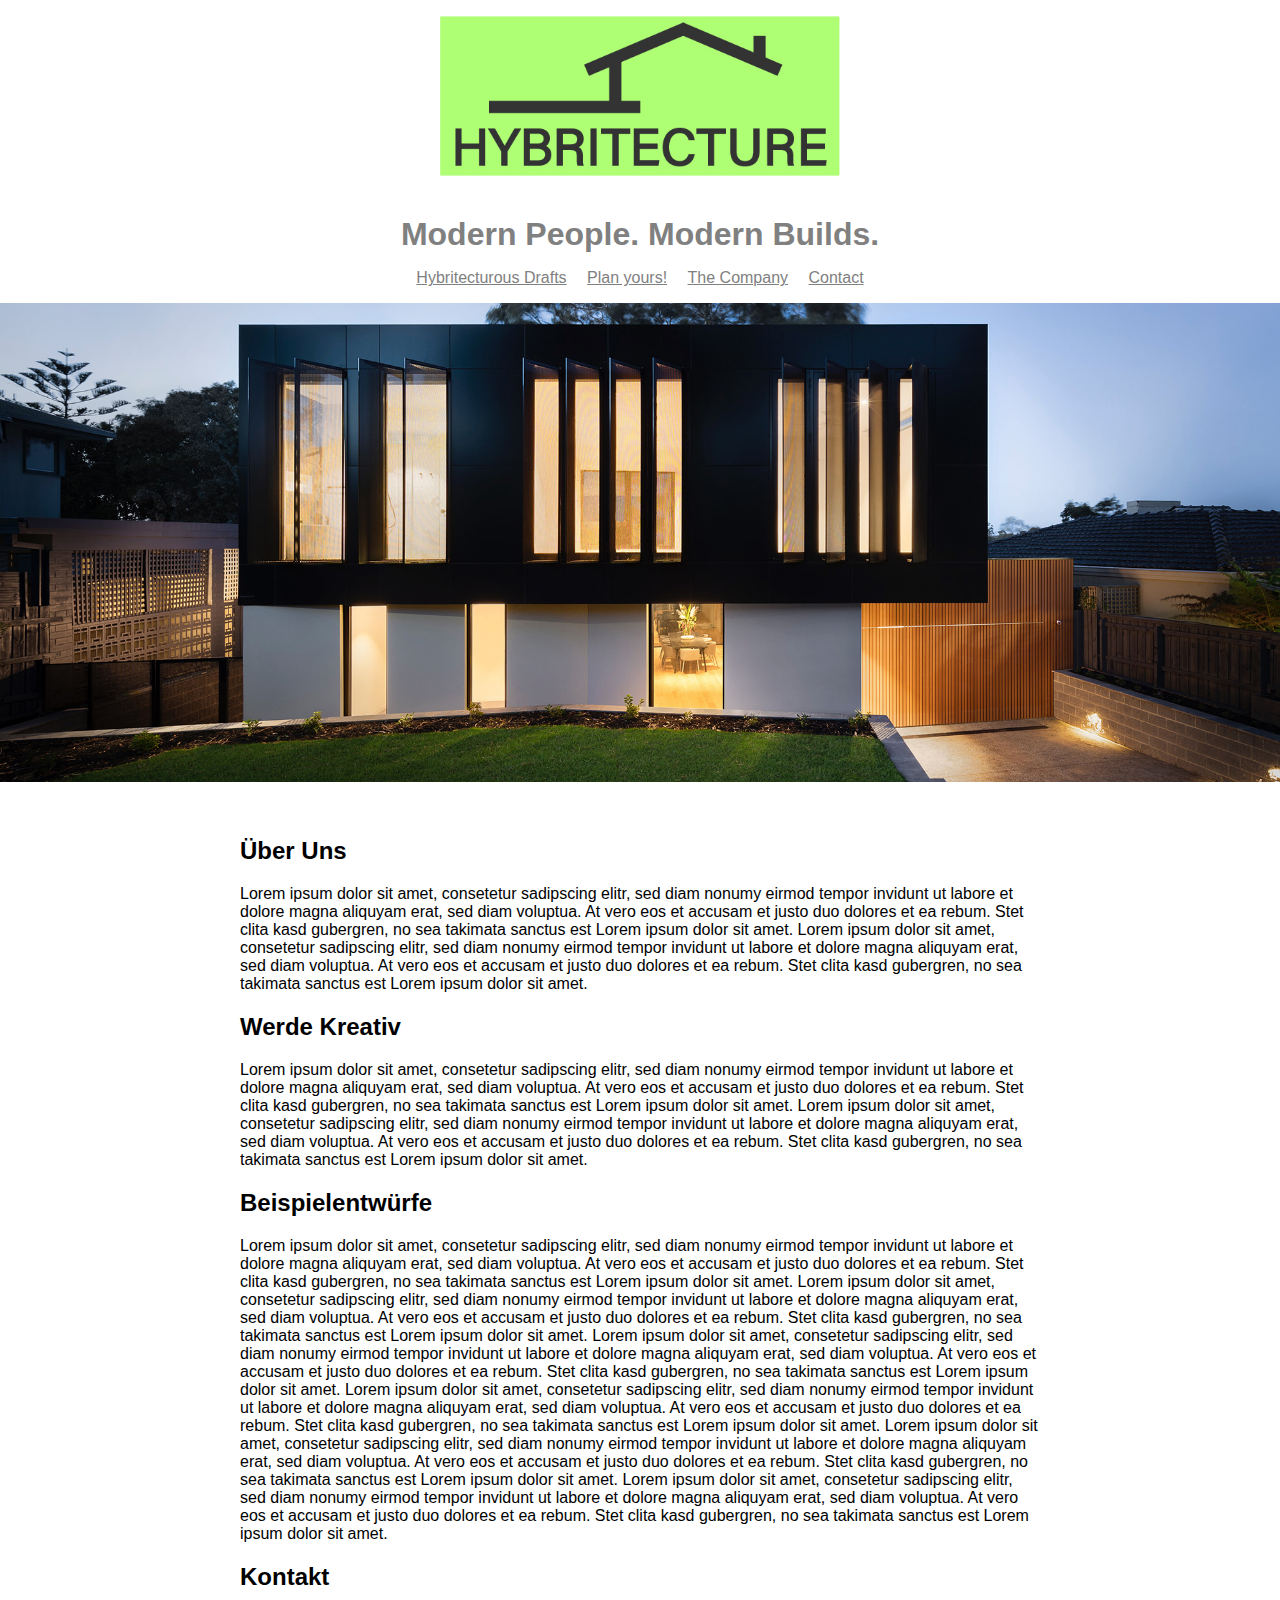
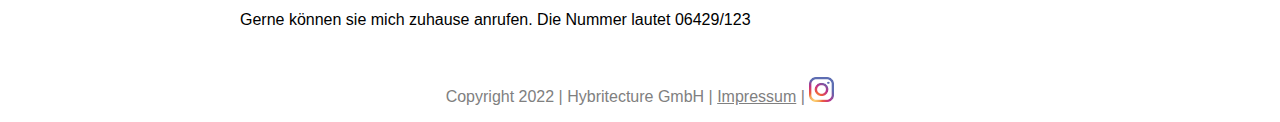
<file: index.html>
<!DOCTYPE html>

<html>
<head>
    <title>Hybritecture</title>
    <link rel="icon" type="image/x-icon" href="Pictures/Symbol.png">
    <link rel="stylesheet" href="style.css">
    <meta name="viewport" content="width=device-width, initial-scale=1">
    <script src="script.js" defer></script>
</head>
<body>
    <div id="top">
        <div id="logo">
            <a href="index.html">
            <img src="logo-hybritecture.jpg" alt="Firmenlogo"></a>
        </div>
        <div id="logo-name">Modern People. Modern Builds.</div>
        <div id="navigation">
            <a href="drafts.html">Hybritecturous Drafts</a>
            <a href="#buildsimulator">Plan yours!</a>
            <a href="#about-us">The Company</a>
            <a href="#contact">Contact</a>
        </div>
        <div id="image">
            <img src="haus-grafik.jpg" alt="modern house">
        </div>
    </div>
    <div id="main">
    
        <section id="about-us">
            <h2>Über Uns</h2>
            <p>Lorem ipsum dolor sit amet, consetetur sadipscing elitr, sed diam nonumy eirmod tempor invidunt ut labore et dolore magna aliquyam erat, sed diam voluptua. At vero eos et accusam et justo duo dolores et ea rebum. Stet clita kasd gubergren, no sea takimata sanctus est Lorem ipsum dolor sit amet. Lorem ipsum dolor sit amet, consetetur sadipscing elitr, sed diam nonumy eirmod tempor invidunt ut labore et dolore magna aliquyam erat, sed diam voluptua. At vero eos et accusam et justo duo dolores et ea rebum. Stet clita kasd gubergren, no sea takimata sanctus est Lorem ipsum dolor sit amet.</p>
        </section>
        <section id="buildsimulator">
            <h2>Werde Kreativ</h2>
            <p>Lorem ipsum dolor sit amet, consetetur sadipscing elitr, sed diam nonumy eirmod tempor invidunt ut labore et dolore magna aliquyam erat, sed diam voluptua. At vero eos et accusam et justo duo dolores et ea rebum. Stet clita kasd gubergren, no sea takimata sanctus est Lorem ipsum dolor sit amet. Lorem ipsum dolor sit amet, consetetur sadipscing elitr, sed diam nonumy eirmod tempor invidunt ut labore et dolore magna aliquyam erat, sed diam voluptua. At vero eos et accusam et justo duo dolores et ea rebum. Stet clita kasd gubergren, no sea takimata sanctus est Lorem ipsum dolor sit amet.</p>
        </section>
        <section id="drafts">
            <h2>Beispielentwürfe</h2>
            <p>Lorem ipsum dolor sit amet, consetetur sadipscing elitr, sed diam nonumy eirmod tempor invidunt ut labore et dolore magna aliquyam erat, sed diam voluptua. At vero eos et accusam et justo duo dolores et ea rebum. Stet clita kasd gubergren, no sea takimata sanctus est Lorem ipsum dolor sit amet. Lorem ipsum dolor sit amet, consetetur sadipscing elitr, sed diam nonumy eirmod tempor invidunt ut labore et dolore magna aliquyam erat, sed diam voluptua. At vero eos et accusam et justo duo dolores et ea rebum. Stet clita kasd gubergren, no sea takimata sanctus est Lorem ipsum dolor sit amet.
                Lorem ipsum dolor sit amet, consetetur sadipscing elitr, sed diam nonumy eirmod tempor invidunt ut labore et dolore magna aliquyam erat, sed diam voluptua. At vero eos et accusam et justo duo dolores et ea rebum. Stet clita kasd gubergren, no sea takimata sanctus est Lorem ipsum dolor sit amet. Lorem ipsum dolor sit amet, consetetur sadipscing elitr, sed diam nonumy eirmod tempor invidunt ut labore et dolore magna aliquyam erat, sed diam voluptua. At vero eos et accusam et justo duo dolores et ea rebum. Stet clita kasd gubergren, no sea takimata sanctus est Lorem ipsum dolor sit amet.
                Lorem ipsum dolor sit amet, consetetur sadipscing elitr, sed diam nonumy eirmod tempor invidunt ut labore et dolore magna aliquyam erat, sed diam voluptua. At vero eos et accusam et justo duo dolores et ea rebum. Stet clita kasd gubergren, no sea takimata sanctus est Lorem ipsum dolor sit amet. Lorem ipsum dolor sit amet, consetetur sadipscing elitr, sed diam nonumy eirmod tempor invidunt ut labore et dolore magna aliquyam erat, sed diam voluptua. At vero eos et accusam et justo duo dolores et ea rebum. Stet clita kasd gubergren, no sea takimata sanctus est Lorem ipsum dolor sit amet.
            </p>
        </section>
        <section id="contact">
            <h2>Kontakt</h2>
            <p>Gerne können sie mich zuhause anrufen. Die Nummer lautet 06429/123</p>
        </section>
    </div>
    <div id="footer">
        Copyright 2022 | Hybritecture GmbH | 
        <a href="impressum.html">Impressum</a>
    |
    <a href="https://www.instagram.com/explore/tags/architecture?utm_source=qr" target="_blank">
    <img src="Insagram-logo.webp" width="25px" height="25px" alt="Link zu Instagram">
    
    </a>
</body>
</html>
</file>
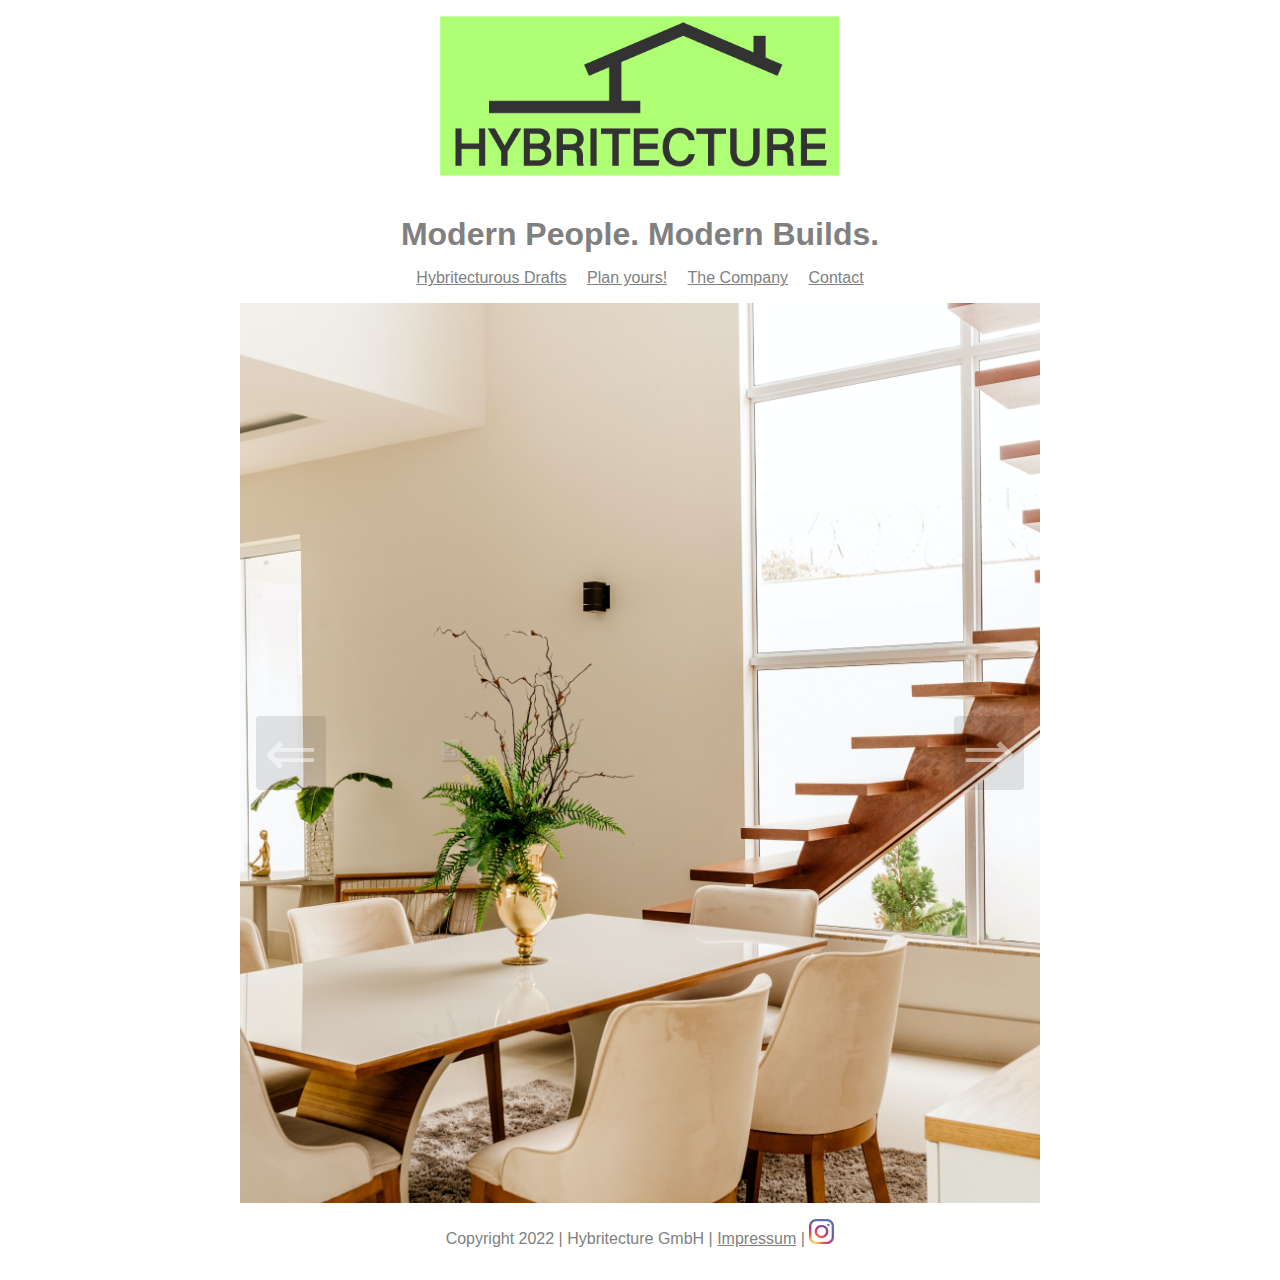
<file: drafts.html>
<!DOCTYPE html>

<html>
<head>
    <title>Hybritecture</title>
    <link rel="icon" type="image/x-icon" href="Pictures/Symbol.png">
    <link rel="stylesheet" href="style.css">
    <meta name="viewport" content="width=device-width, initial-scale=1">
    <script src="script.js" defer></script>
</head>
<body>
    <div id="top">
        <div id="logo">
            <a href="index.html">
            <img src="logo-hybritecture.jpg" alt="Firmenlogo"></a>
        </div>
        <div id="logo-name">Modern People. Modern Builds.</div>
        <div id="navigation">
            <a href="#drafts.html">Hybritecturous Drafts</a>
            <a href="#buildsimulator">Plan yours!</a>
            <a href="#about-us">The Company</a>
            <a href="#contact">Contact</a>
        </div>
     
    </div>
    <div id="main">



        <section aria-label="Newest Photos">
            <div class="carousel" data-carousel>
              <button class="carousel-button prev" data-carousel-button="prev">&#8656;</button>
              <button class="carousel-button next" data-carousel-button="next">&#8658;</button>
              <ul data-slides>
                <li class="slide" data-active>
                  <img src="jonathan-borba-pw7xdM6LdXo-unsplash.jpg" alt="Nature Image #1">
                </li>
                <li class="slide">
                  <img src="r-architecture-P_0tnQ8hb70-unsplash.jpg" alt="Nature Image #2">
                </li>
                <li class="slide">
                  <img src="r-architecture-TRCJ-87Yoh0-unsplash.jpg" alt="Nature Image #3">
                </li>
              </ul>
            </div>
          </section>

    <div id="footer">
        Copyright 2022 | Hybritecture GmbH | 
        <a href="impressum.html">Impressum</a>
    |
    <a href="https://www.instagram.com/explore/tags/architecture?utm_source=qr" target="_blank">
    <img src="Insagram-logo.webp" width="25px" height="25px" alt="Link zu Instagram">
    
    </a>
</body>
</html>
</file>
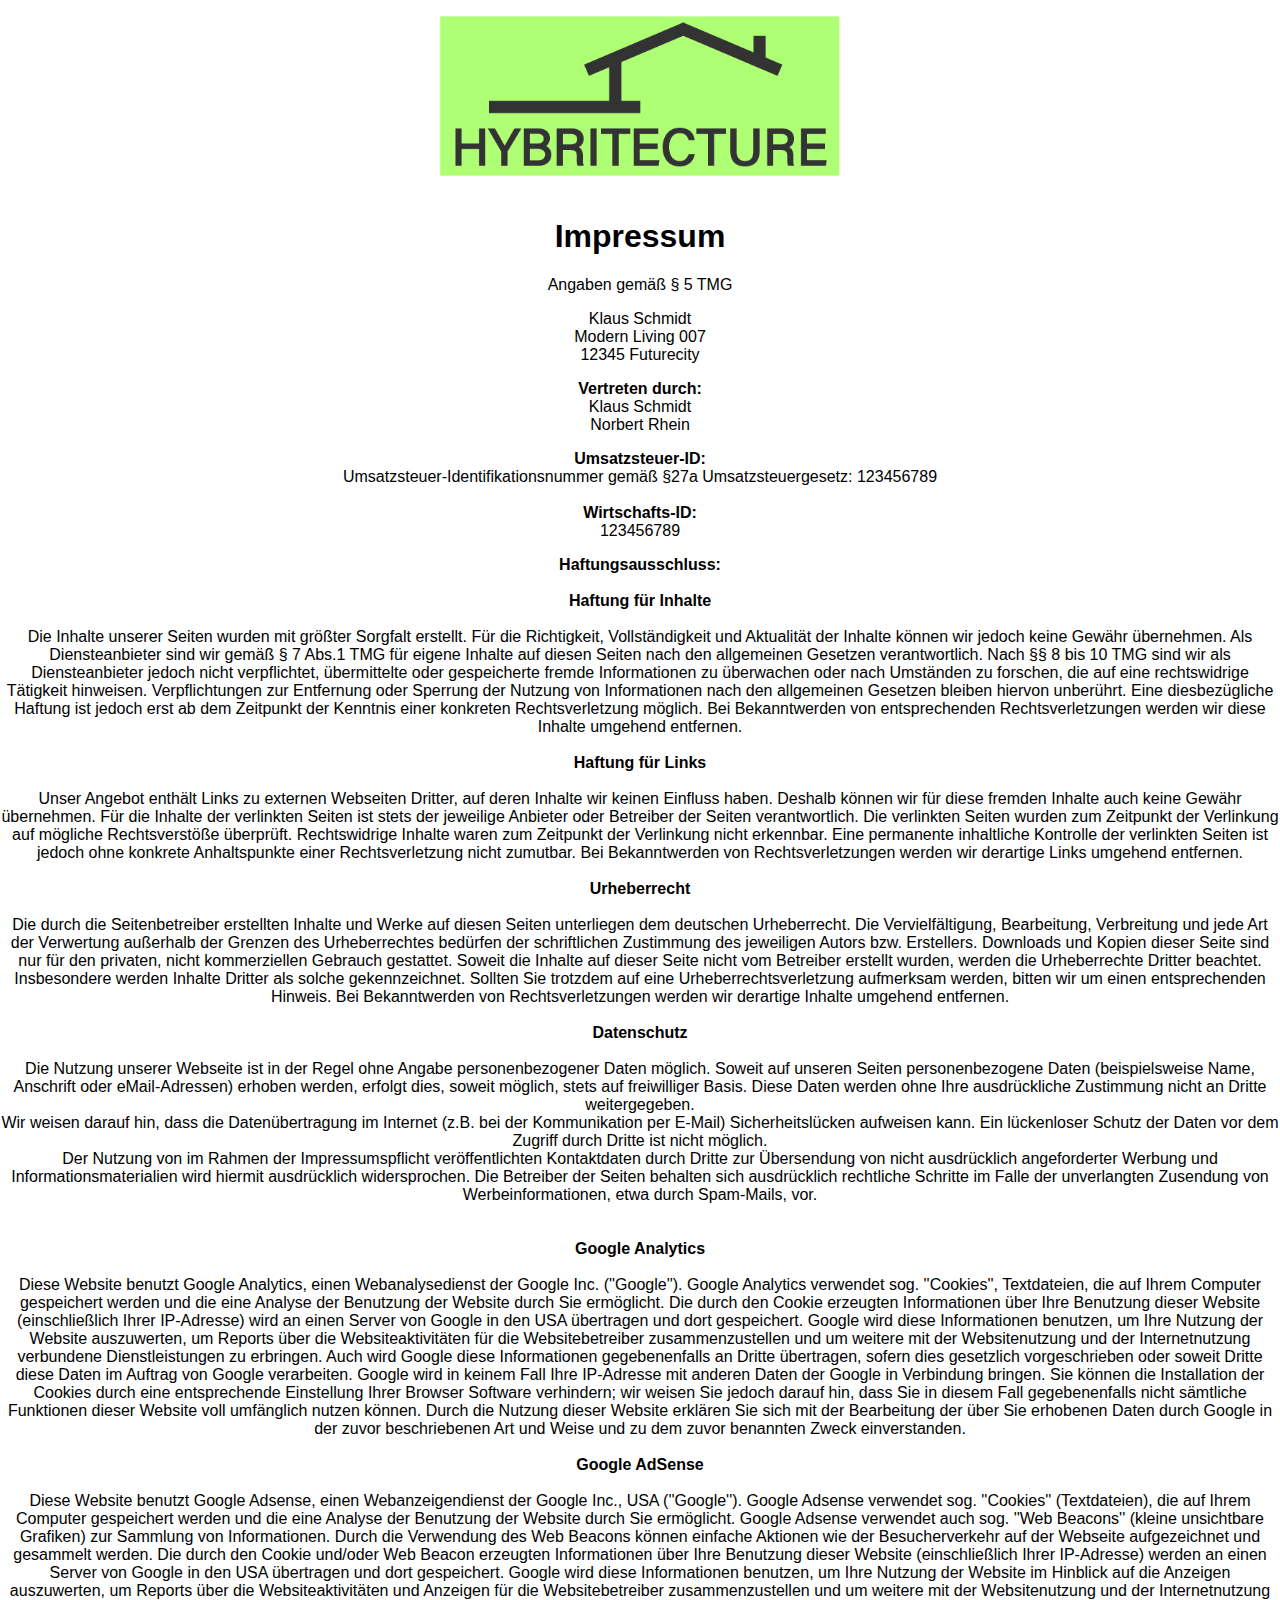
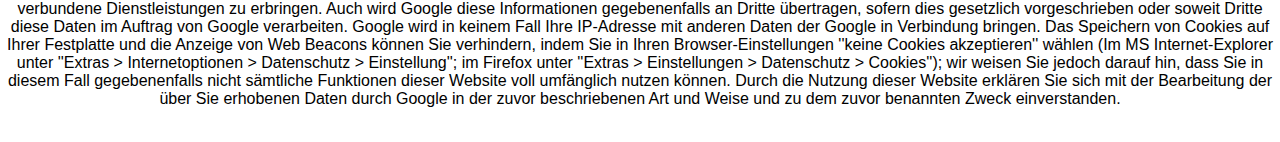
<file: impressum.html>
<head>
        <title>Impressum Hybritecture</title>
        <link rel="stylesheet" href="style.css">
        <meta name="viewport" content="width=device-width, initial-scale=1">
    </head>
    <body>
        <div id="top">
            <div id="logo">
                <a href="index.html">
                <img src="logo-hybritecture.jpg" alt="Firmenlogo"></a>
            </div>

           
               
                



    <div class='impressum'><h1>Impressum</h1><p>Angaben gemäß § 5 TMG</p><p>Klaus Schmidt <br> 
        Modern Living 007<br> 
        12345 Futurecity <br> 
        </p><p> <strong>Vertreten durch: </strong><br>
        Klaus Schmidt<br>
        Norbert Rhein<br>
        </p><p><strong>Umsatzsteuer-ID: </strong> <br>
        Umsatzsteuer-Identifikationsnummer gemäß §27a Umsatzsteuergesetz: 123456789<br><br>
        <strong>Wirtschafts-ID: </strong><br>
        123456789<br>
        </p><p><strong>Haftungsausschluss: </strong><br><br><strong>Haftung für Inhalte</strong><br><br>
        Die Inhalte unserer Seiten wurden mit größter Sorgfalt erstellt. Für die Richtigkeit, Vollständigkeit und Aktualität der Inhalte können wir jedoch keine Gewähr übernehmen. Als Diensteanbieter sind wir gemäß § 7 Abs.1 TMG für eigene Inhalte auf diesen Seiten nach den allgemeinen Gesetzen verantwortlich. Nach §§ 8 bis 10 TMG sind wir als Diensteanbieter jedoch nicht verpflichtet, übermittelte oder gespeicherte fremde Informationen zu überwachen oder nach Umständen zu forschen, die auf eine rechtswidrige Tätigkeit hinweisen. Verpflichtungen zur Entfernung oder Sperrung der Nutzung von Informationen nach den allgemeinen Gesetzen bleiben hiervon unberührt. Eine diesbezügliche Haftung ist jedoch erst ab dem Zeitpunkt der Kenntnis einer konkreten Rechtsverletzung möglich. Bei Bekanntwerden von entsprechenden Rechtsverletzungen werden wir diese Inhalte umgehend entfernen.<br><br><strong>Haftung für Links</strong><br><br>
        Unser Angebot enthält Links zu externen Webseiten Dritter, auf deren Inhalte wir keinen Einfluss haben. Deshalb können wir für diese fremden Inhalte auch keine Gewähr übernehmen. Für die Inhalte der verlinkten Seiten ist stets der jeweilige Anbieter oder Betreiber der Seiten verantwortlich. Die verlinkten Seiten wurden zum Zeitpunkt der Verlinkung auf mögliche Rechtsverstöße überprüft. Rechtswidrige Inhalte waren zum Zeitpunkt der Verlinkung nicht erkennbar. Eine permanente inhaltliche Kontrolle der verlinkten Seiten ist jedoch ohne konkrete Anhaltspunkte einer Rechtsverletzung nicht zumutbar. Bei Bekanntwerden von Rechtsverletzungen werden wir derartige Links umgehend entfernen.<br><br><strong>Urheberrecht</strong><br><br>
        Die durch die Seitenbetreiber erstellten Inhalte und Werke auf diesen Seiten unterliegen dem deutschen Urheberrecht. Die Vervielfältigung, Bearbeitung, Verbreitung und jede Art der Verwertung außerhalb der Grenzen des Urheberrechtes bedürfen der schriftlichen Zustimmung des jeweiligen Autors bzw. Erstellers. Downloads und Kopien dieser Seite sind nur für den privaten, nicht kommerziellen Gebrauch gestattet. Soweit die Inhalte auf dieser Seite nicht vom Betreiber erstellt wurden, werden die Urheberrechte Dritter beachtet. Insbesondere werden Inhalte Dritter als solche gekennzeichnet. Sollten Sie trotzdem auf eine Urheberrechtsverletzung aufmerksam werden, bitten wir um einen entsprechenden Hinweis. Bei Bekanntwerden von Rechtsverletzungen werden wir derartige Inhalte umgehend entfernen.<br><br><strong>Datenschutz</strong><br><br>
        Die Nutzung unserer Webseite ist in der Regel ohne Angabe personenbezogener Daten möglich. Soweit auf unseren Seiten personenbezogene Daten (beispielsweise Name, Anschrift oder eMail-Adressen) erhoben werden, erfolgt dies, soweit möglich, stets auf freiwilliger Basis. Diese Daten werden ohne Ihre ausdrückliche Zustimmung nicht an Dritte weitergegeben. <br>
        Wir weisen darauf hin, dass die Datenübertragung im Internet (z.B. bei der Kommunikation per E-Mail) Sicherheitslücken aufweisen kann. Ein lückenloser Schutz der Daten vor dem Zugriff durch Dritte ist nicht möglich. <br>
        Der Nutzung von im Rahmen der Impressumspflicht veröffentlichten Kontaktdaten durch Dritte zur Übersendung von nicht ausdrücklich angeforderter Werbung und Informationsmaterialien wird hiermit ausdrücklich widersprochen. Die Betreiber der Seiten behalten sich ausdrücklich rechtliche Schritte im Falle der unverlangten Zusendung von Werbeinformationen, etwa durch Spam-Mails, vor.<br>
        <br><br><strong>Google Analytics</strong><br><br>
        Diese Website benutzt Google Analytics, einen Webanalysedienst der Google Inc. (''Google''). Google Analytics verwendet sog. ''Cookies'', Textdateien, die auf Ihrem Computer gespeichert werden und die eine Analyse der Benutzung der Website durch Sie ermöglicht. Die durch den Cookie erzeugten Informationen über Ihre Benutzung dieser Website (einschließlich Ihrer IP-Adresse) wird an einen Server von Google in den USA übertragen und dort gespeichert. Google wird diese Informationen benutzen, um Ihre Nutzung der Website auszuwerten, um Reports über die Websiteaktivitäten für die Websitebetreiber zusammenzustellen und um weitere mit der Websitenutzung und der Internetnutzung verbundene Dienstleistungen zu erbringen. Auch wird Google diese Informationen gegebenenfalls an Dritte übertragen, sofern dies gesetzlich vorgeschrieben oder soweit Dritte diese Daten im Auftrag von Google verarbeiten. Google wird in keinem Fall Ihre IP-Adresse mit anderen Daten der Google in Verbindung bringen. Sie können die Installation der Cookies durch eine entsprechende Einstellung Ihrer Browser Software verhindern; wir weisen Sie jedoch darauf hin, dass Sie in diesem Fall gegebenenfalls nicht sämtliche Funktionen dieser Website voll umfänglich nutzen können. Durch die Nutzung dieser Website erklären Sie sich mit der Bearbeitung der über Sie erhobenen Daten durch Google in der zuvor beschriebenen Art und Weise und zu dem zuvor benannten Zweck einverstanden.<br><br><strong>Google AdSense</strong><br><br>
        Diese Website benutzt Google Adsense, einen Webanzeigendienst der Google Inc., USA (''Google''). Google Adsense verwendet sog. ''Cookies'' (Textdateien), die auf Ihrem Computer gespeichert werden und die eine Analyse der Benutzung der Website durch Sie ermöglicht. Google Adsense verwendet auch sog. ''Web Beacons'' (kleine unsichtbare Grafiken) zur Sammlung von Informationen. Durch die Verwendung des Web Beacons können einfache Aktionen wie der Besucherverkehr auf der Webseite aufgezeichnet und gesammelt werden. Die durch den Cookie und/oder Web Beacon erzeugten Informationen über Ihre Benutzung dieser Website (einschließlich Ihrer IP-Adresse) werden an einen Server von Google in den USA übertragen und dort gespeichert. Google wird diese Informationen benutzen, um Ihre Nutzung der Website im Hinblick auf die Anzeigen auszuwerten, um Reports über die Websiteaktivitäten und Anzeigen für die Websitebetreiber zusammenzustellen und um weitere mit der Websitenutzung und der Internetnutzung verbundene Dienstleistungen zu erbringen. Auch wird Google diese Informationen gegebenenfalls an Dritte übertragen, sofern dies gesetzlich vorgeschrieben oder soweit Dritte diese Daten im Auftrag von Google verarbeiten. Google wird in keinem Fall Ihre IP-Adresse mit anderen Daten der Google in Verbindung bringen. Das Speichern von Cookies auf Ihrer Festplatte und die Anzeige von Web Beacons können Sie verhindern, indem Sie in Ihren Browser-Einstellungen ''keine Cookies akzeptieren'' wählen (Im MS Internet-Explorer unter ''Extras > Internetoptionen > Datenschutz > Einstellung''; im Firefox unter ''Extras > Einstellungen > Datenschutz > Cookies''); wir weisen Sie jedoch darauf hin, dass Sie in diesem Fall gegebenenfalls nicht sämtliche Funktionen dieser Website voll umfänglich nutzen können. Durch die Nutzung dieser Website erklären Sie sich mit der Bearbeitung der über Sie erhobenen Daten durch Google in der zuvor beschriebenen Art und Weise und zu dem zuvor benannten Zweck einverstanden.</p><br> 
        </a> </div>
         




</body>
</file>
<file: style.css>
body {
    font-family: Arial, Helvetica, sans-serif;
    margin: 0;
    
    /*
    background-image: url(Pictures/Wooden-background.jpg);
    background-repeat: no-repeat;

    */
 }

#top {
    text-align:center;
}

#logo img {
    width:  400px;
    margin-top: 16px;
    margin-bottom: 16px;

}

#logo-name {
    color: grey;
    font-size: 32px;
    font-weight: bold;
    margin: 16px;
}

#navigation a {
    color: grey;
    padding: 8px;
}

#navigation a:hover {
    color: green;
}

#image img {
    width:  100%;
    margin-top: 16px;
    margin-bottom: 16px;

}
#main{
    max-width: 800px;
    margin: auto;
    padding: 16px;
}
#footer{
    text-align: center;
    color: grey;
    padding: 16px;
}

#footer a{
    color: grey;
}

#footer a:hover{
    color: green;
}


/*Bilderkarusell*/

.carousel {
    width: 100%;
    height: 100vh;
    position: relative;
  }
  
  .carousel > ul {
    margin: 0;
    padding: 0;
    list-style: none;
  }
  
  .slide {
    position: absolute;
    inset: 0;
    opacity: 0;
    transition: 200ms opacity ease-in-out;
    transition-delay: 200ms;
  }
  
  .slide > img {
    display: block;
    width: 100%;
    height: 100%;
    object-fit: cover;
    object-position: center;
  }
  
  .slide[data-active] {
    opacity: 1;
    z-index: 1;
    transition-delay: 0ms;
  }
  
  .carousel-button {
    position: absolute;
    z-index: 2;
    background: none;
    border: none;
    font-size: 4rem;
    top: 50%;
    transform: translateY(-50%);
    color: rgba(255, 255, 255, .5);
    cursor: pointer;
    border-radius: .25rem;
    padding: 0 .5rem;
    background-color: rgba(0, 0, 0, .1);
  }
  
  .carousel-button:hover,
  .carousel-button:focus {
    color: white;
    background-color: rgba(0, 0, 0, .2);
  }
  
  .carousel-button:focus {
    outline: 1px solid black;
  }
  
  .carousel-button.prev {
    left: 1rem;
  }
  
  .carousel-button.next {
    right: 1rem;
  }
</file>
